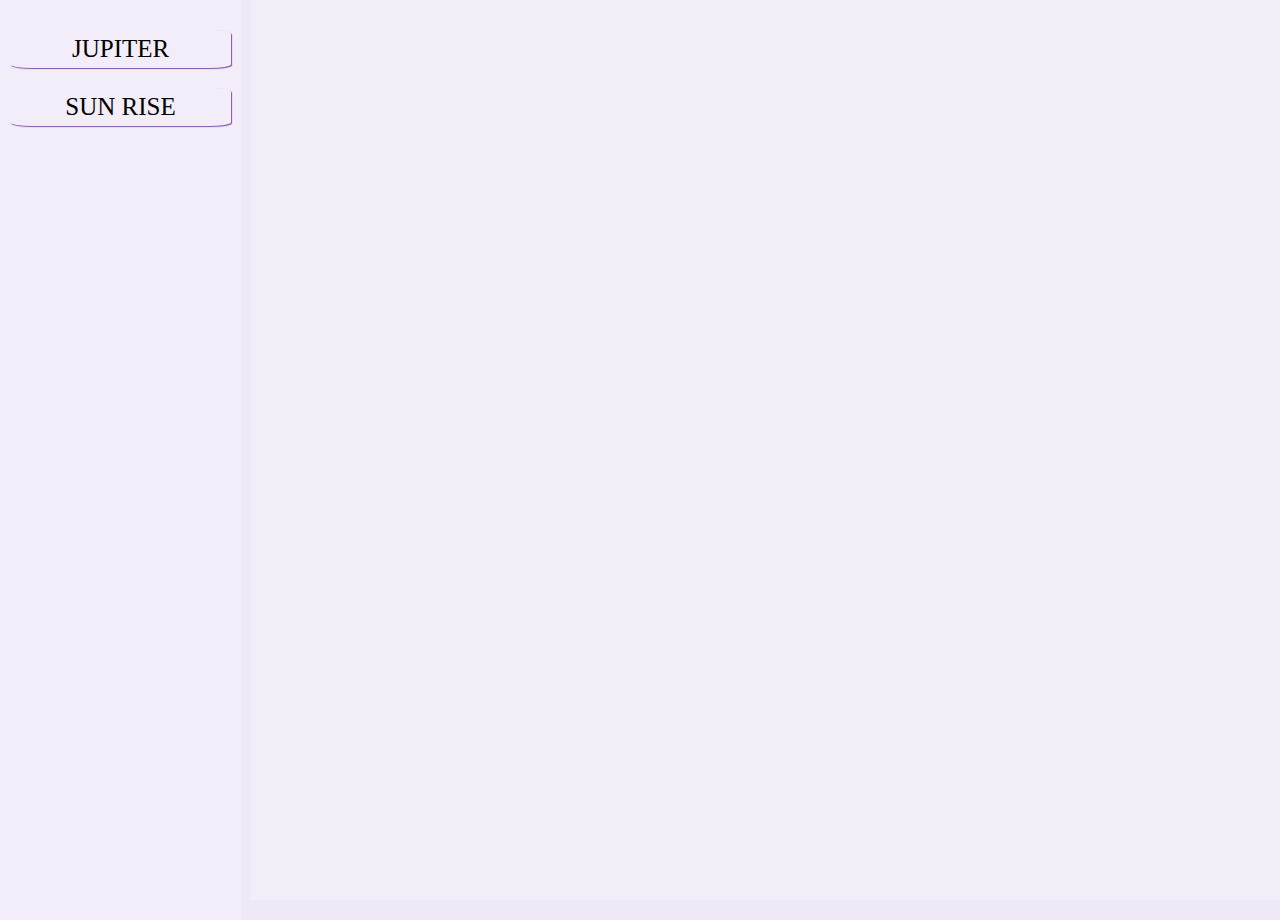
<file: index.html>
<html>

<head>
  <link rel="stylesheet" href="page.css">
</head>

<body>
  <div class="container">
    <div class="sidebar">
        <a href="jupiter.html">JUPITER</a>
        <a href="sunrise.html">SUN RISE</a>
    </div>

    <div class="page">
    </div>
  </div>
</body>

</html>
</file>
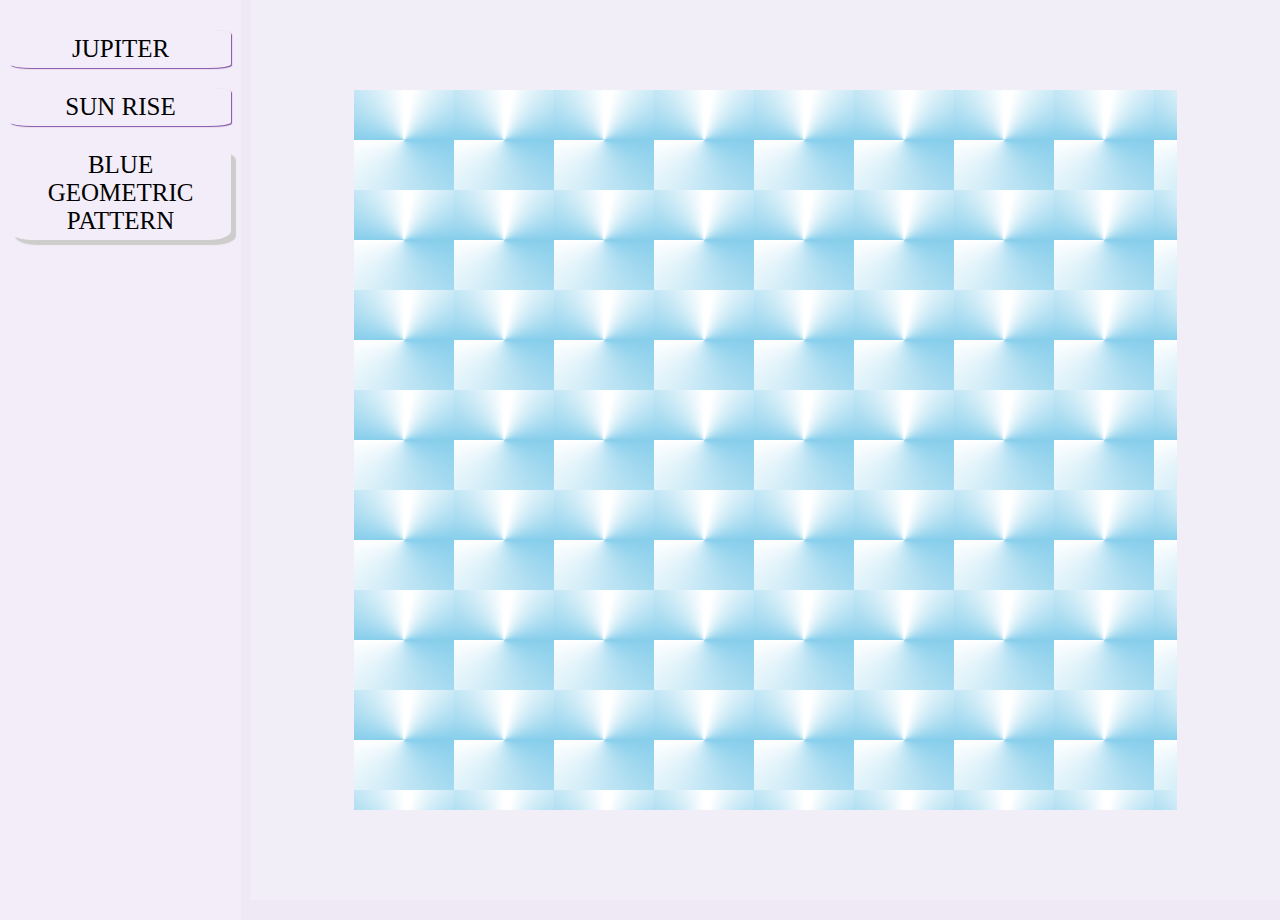
<file: blue_geometric_patteren.html>
<html>

<head>
  <style>
    .conic {
      height: 80%;
      width: 80%;
      background-image: conic-gradient(
          white 10deg,
          skyblue 90deg,
          white 270deg,
          skyblue 270deg,
          white 360deg
          );
      background-size: 100px 100px;
    }
  </style>
  <link rel="stylesheet" href="page.css">
</head>

<body>
  <div class="container">
    <div class="sidebar">
      <a href="jupiter.html">JUPITER</a>
      <a href="sunrise.html">SUN RISE</a>
      <a href="blue_geometric_patteren.html"
      style="box-shadow: 5px 5px 1px 0px hsl(60, 1%, 80%);">
      BLUE GEOMETRIC PATTERN
    </a>
    </div>

    <div class="page">
        <div class="conic"></div>
    </div>
  </div>
</body>

</html>
</file>
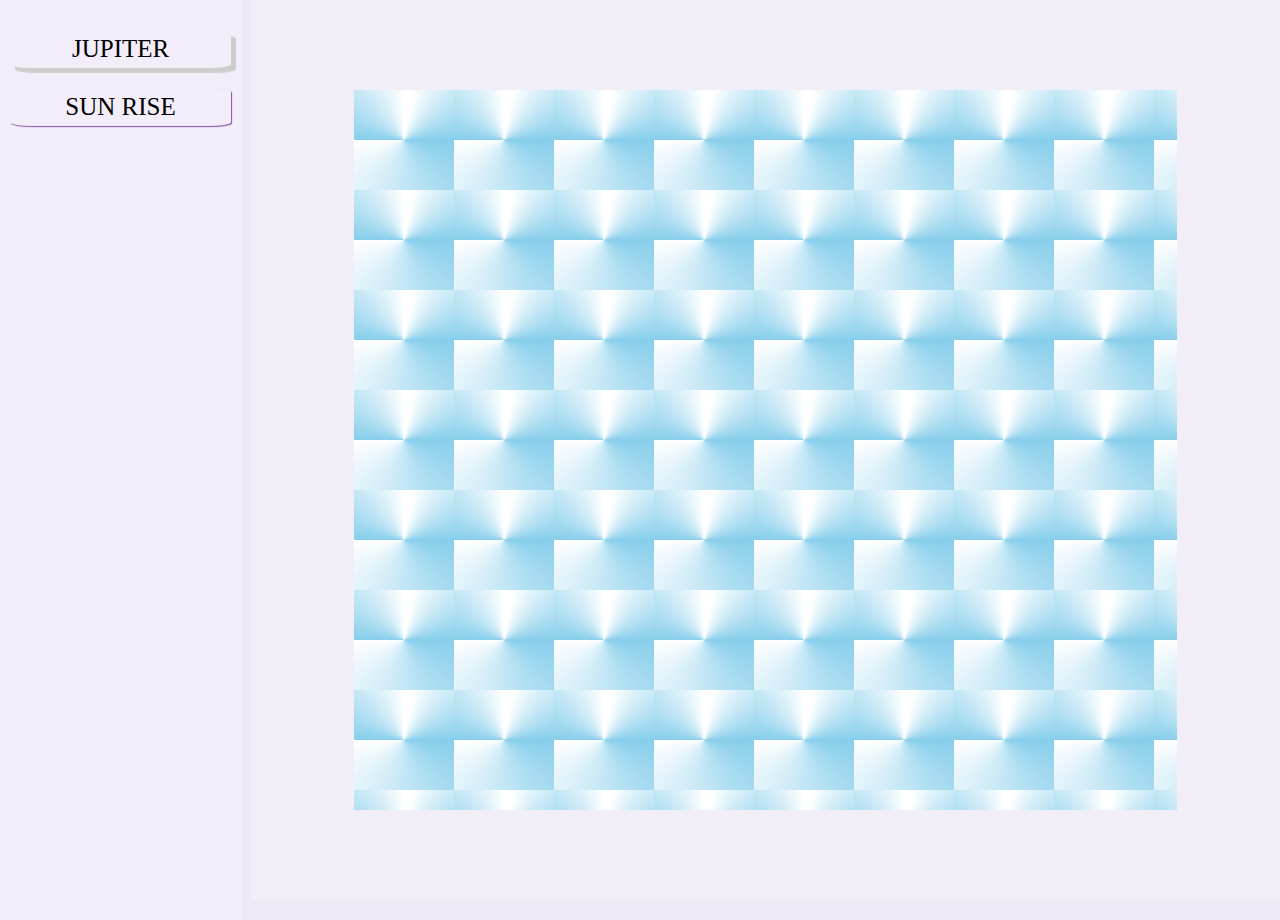
<file: conic.html>
<html>

<head>
  <style>
    .conic {
      height: 80%;
      width: 80%;
      background-image: conic-gradient(
          white 10deg,
          skyblue 90deg,
          white 270deg,
          skyblue 270deg,
          white 360deg
          );
      background-size: 100px 100px;
    }
  </style>
  <link rel="stylesheet" href="page.css">
</head>

<body>
  <div class="container">
    <div class="sidebar">
      <a href="jupiter.html"
      style="box-shadow: 5px 5px 1px 0px hsl(60, 1%, 80%);">
      JUPITER
    </a>
      <a href="sunrise.html">SUN RISE</a>
    </div>

    <div class="page">
        <div class="conic"></div>
    </div>
  </div>
</body>

</html>
</file>
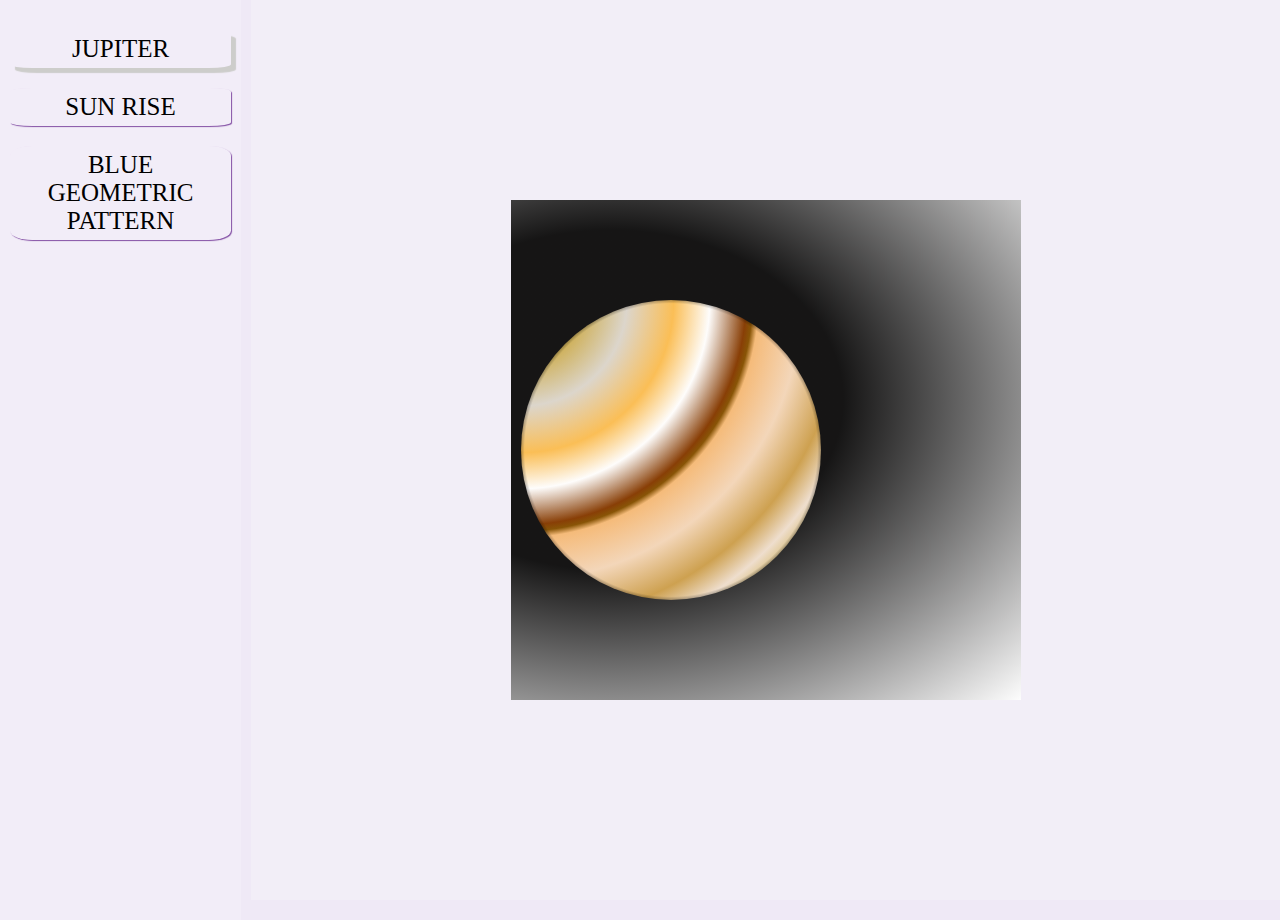
<file: jupiter.html>
<html>

<head>
  <link rel="stylesheet" href="page.css">
  <style>
    .jupiter {
      height: 300px;
      width: 300px;
      border-radius: 50%;
      background: radial-gradient(rgba(0, 0, 0, 0) 0%, rgba(0, 0, 0, 0) 69%, rgb(0, 0, 0) 75%, rgb(255, 255, 255)),
      radial-gradient(
          at 0px 0px,
          hsl(44.58, 56%, 56%) 14%,
          hsl(37, 19%, 83%),
          hsl(38, 95%, 66%) 36%,
          hsl(30, 50%, 99%),
          hsl(26, 91%, 28%)53%,
          hsl(36, 91%, 28%),
          rgb(245, 187, 122) 56%,
          hsl(30, 71%, 84%),
          hsl(38.58, 56%, 56%) 76%,
          hsl(30, 50%, 87%),
          hsl(44.58, 56%, 56%) 89%);

    }

    .back {
      background-color: rgb(32, 31, 31);
      background-image: radial-gradient(
          at 100px 200px,
          rgba(0, 0, 0, 0.321) 40%,
          rgb(253, 253, 253)
          );
      height: 500px;
      width: 500px;
      align-content: center;
      padding-left: 10px;
    }
  </style>
</head>

<body>
  <div class="container">
    <div class="sidebar">
      <a href="jupiter.html" style="box-shadow: 5px 5px 1px 0px hsl(60, 1%, 80%);">
        JUPITER
      </a>
      <a href="sunrise.html">SUN RISE</a>
      <a href="blue_geometric_patteren.html">BLUE GEOMETRIC PATTERN</a>
    </div>

    <div class="page">
      <div class="back">
        <div class="jupiter"></div>
      </div>
    </div>
  </div>
</body>

</html>
</file>
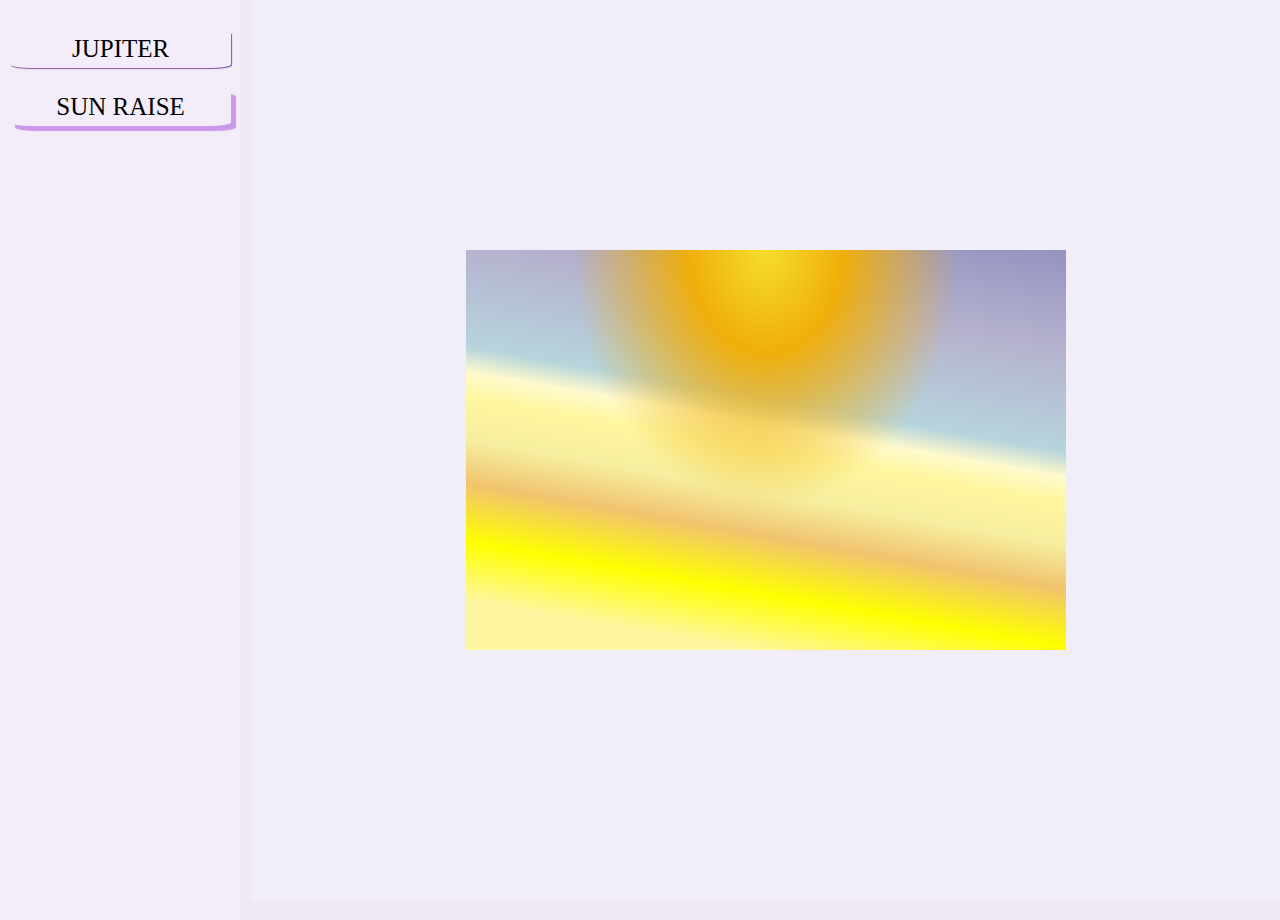
<file: sunrise.html>
<html>

<head>
  <link rel="stylesheet" href="page.css">
  <style>
    .sun {
      height: 400px;
      width: 600px;
      background:
        radial-gradient(ellipse at top,
          hsl(53, 91%, 57%),
          hsla(43, 92%, 49%, 1)18%,
          hsla(44, 96%, 44%, 0),
          hsla(44, 96%, 44%, 0),
          hsla(193, 35%, 79%, 0)),
        linear-gradient(10deg,
          hsl(55, 98%, 81%) 10%,
          hsl(60, 100%, 50%),
          hsl(39, 82%, 69%)33%,
          hsla(56, 91%, 68%, 0.6),
          hsl(55, 98%, 81%) 50%,
          hsl(55, 98%, 90%),
          hsl(193, 35%, 79%)60%,
          hsla(240, 24%, 46%, 0.4),
          hsla(240, 42%, 38%, 0.5))
    }

    .back {
      /* background-color: rgb(32, 31, 31); */
      height: 400px;
      width: 600px;
      padding: 50px;
    }
  </style>
</head>

<body>
  <div class="container">
    <div class="sidebar">
      <a href="jupiter.html">JUPITER</a>
      <a href="sunrise.html" 
      style="box-shadow: 5px 5px 1px 0px rgb(203, 152, 235);">
      SUN RAISE
    </a>
    </div>

    <div class="page">
      <div class="back">
        <div class="sun"></div>
      </div>
    </div>
  </div>
</body>

</html>
</file>
<file: page.css>
body{
      margin: 0px;
    }

    .container {
      background-color: hsl(268, 42%, 94%);
      /* background-color: #eee; */
      display: flex;
    }
    
    .page {
      background-color: hsl(270, 37%, 95%);
      /* background-color: #ddd; */
      height: 100vh;
      width: 100vw;
      margin-left: 10px;
      display: flex;
      justify-content: center;
      align-items: center;
    }
    
    .sidebar {
      background-color: hsl(269, 45%, 95%);
      /* background-color: #ddd; */
      height: 100vh;
      width: 300px;
      display: flex;
      padding-top: 20px;
      flex-direction:column;
    }

    .sidebar a {
      font-size: 25px;
      text-decoration: none;
      color: black;
      padding: 5px;
      border-radius: 10%;
      box-shadow: 1px 1px 1px 0px rgb(132, 80, 165);
      margin: 10px;
      text-align: center;
    }

    .sidebar a:
</file>
